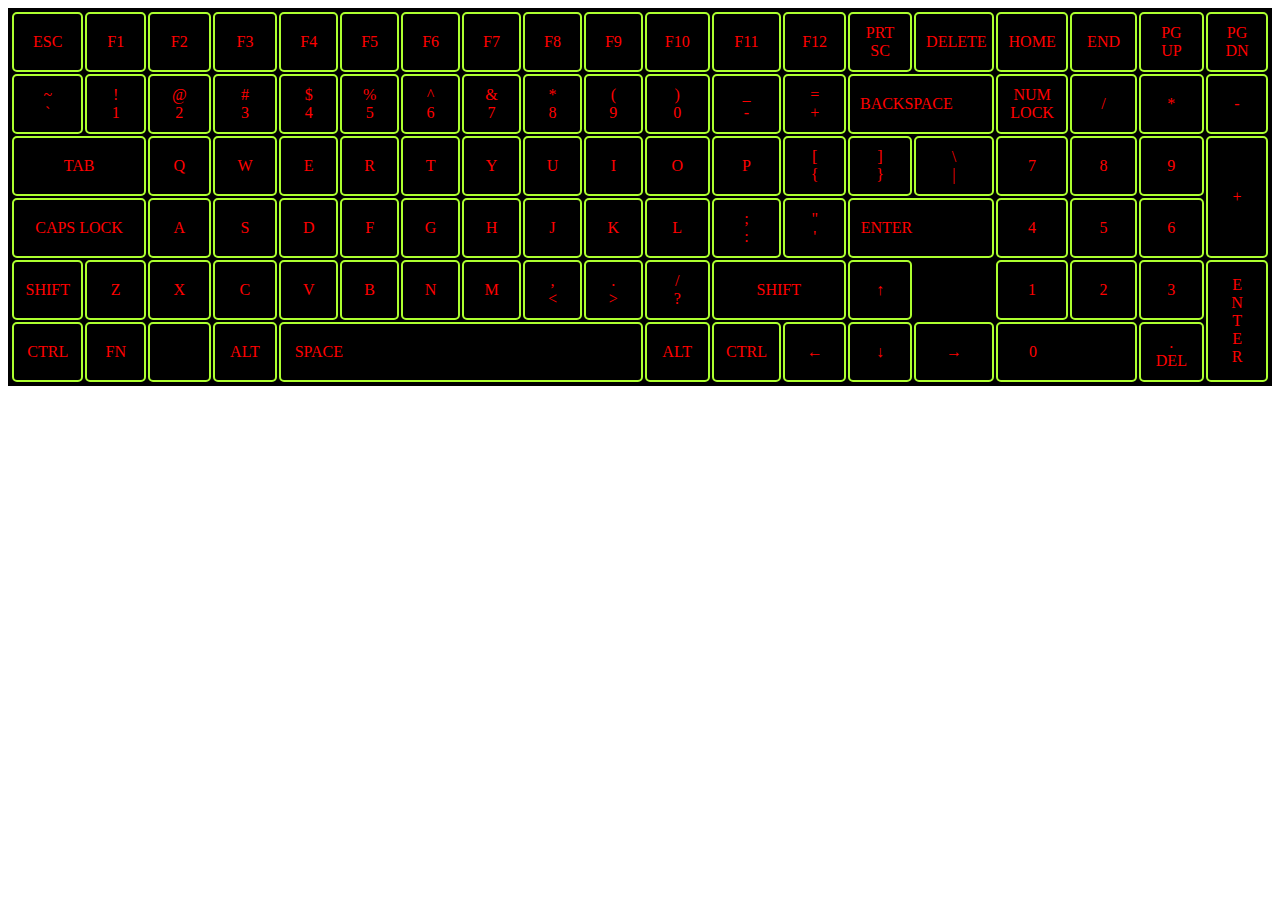
<file: Homework - Keyboard/index.html>
<!DOCTYPE html>
<html lang="en">
<head>
    <meta charset="UTF-8">
    <meta http-equiv="X-UA-Compatible" content="IE=edge">
    <meta name="viewport" content="width=device-width, initial-scale=1.0">
    <link rel="stylesheet" href="style.css">
    <title>Document</title>
</head>
<body>
    <table>
        <tr>
            <td>ESC</td>
            <td>F1</td>
            <td>F2</td>
            <td>F3</td>
            <td>F4</td>
            <td>F5</td>
            <td>F6</td>
            <td>F7</td>
            <td>F8</td>
            <td>F9</td>
            <td>F10</td>
            <td>F11</td>
            <td>F12</td>
            <td>PRT<br>SC</td>
            <td>DELETE</td>
            <td>HOME</td>
            <td>END</td>
            <td>PG<br>UP</td>
            <td>PG<br>DN</td>
        </tr>
        <tr>
            <td>~<br>`</td>
            <td>!<br>1</td>
            <td>@<br>2</td>
            <td>#<br>3</td>
            <td>$<br>4</td>
            <td>%<br>5</td>
            <td>^<br>6</td>
            <td>&<br>7</td>
            <td>*<br>8</td>
            <td>(<br>9</td>
            <td>)<br>0</td>
            <td>_<br>-</td>
            <td>=<br>+</td>
            <td colspan="2" #id="long">BACKSPACE</td>
            <td>NUM<br>LOCK</td>
            <td>/</td>
            <td>*</td>
            <td>-</td>
        </tr>
        <tr>
            <td colspan="2" #id="long">TAB</td>
            <td>Q</td>
            <td>W</td>
            <td>E</td>
            <td>R</td>
            <td>T</td>
            <td>Y</td>
            <td>U</td>
            <td>I</td>
            <td>O</td>
            <td>P</td>
            <td>[<br>{</td>
            <td>]<br>}</td>
            <td>\<br>|</td>
            <td>7</td>
            <td>8</td>
            <td>9</td>
            <td rowspan="2">+</td>
        </tr>
        <tr>
            <td colspan="2" #id="long">CAPS LOCK</td>
            <td>A</td>
            <td>S</td>
            <td>D</td>
            <td>F</td>
            <td>G</td>
            <td>H</td>
            <td>J</td>
            <td>K</td>
            <td>L</td>
            <td>;<br>:</td>
            <td>"<br>'</td>
            <td colspan="2" #id="long">ENTER</td>
            <td>4</td>
            <td>5</td>
            <td>6</td>
        </tr>
        <tr>
            <td>SHIFT</td>
            <td>Z</td>
            <td>X</td>
            <td>C</td>
            <td>V</td>
            <td>B</td>
            <td>N</td>
            <td>M</td>
            <td>,<br><</td>
            <td>.<br>></td>
            <td>/<br>?</td>
            <td colspan="2">SHIFT</td>
            <td>↑</td>
            <td></td>
            <td>1</td>
            <td>2</td>
            <td>3</td>
            <td rowspan="2">E<br>N<br>T<br>E<br>R</td>
        </tr>
        <tr>
            <td>CTRL</td>
            <td>FN</td>
            <td><br></td>
            <td>ALT</td>
            <td colspan="6" #id="long">SPACE</td>
            <td>ALT</td>
            <td>CTRL</td>
            <td>←</td>
            <td>↓</td>
            <td>→</td>
            <td colspan="2">0</td>
            <td>.<br>DEL</td>
        </tr>
    </table>
</body>
</html>
</file>
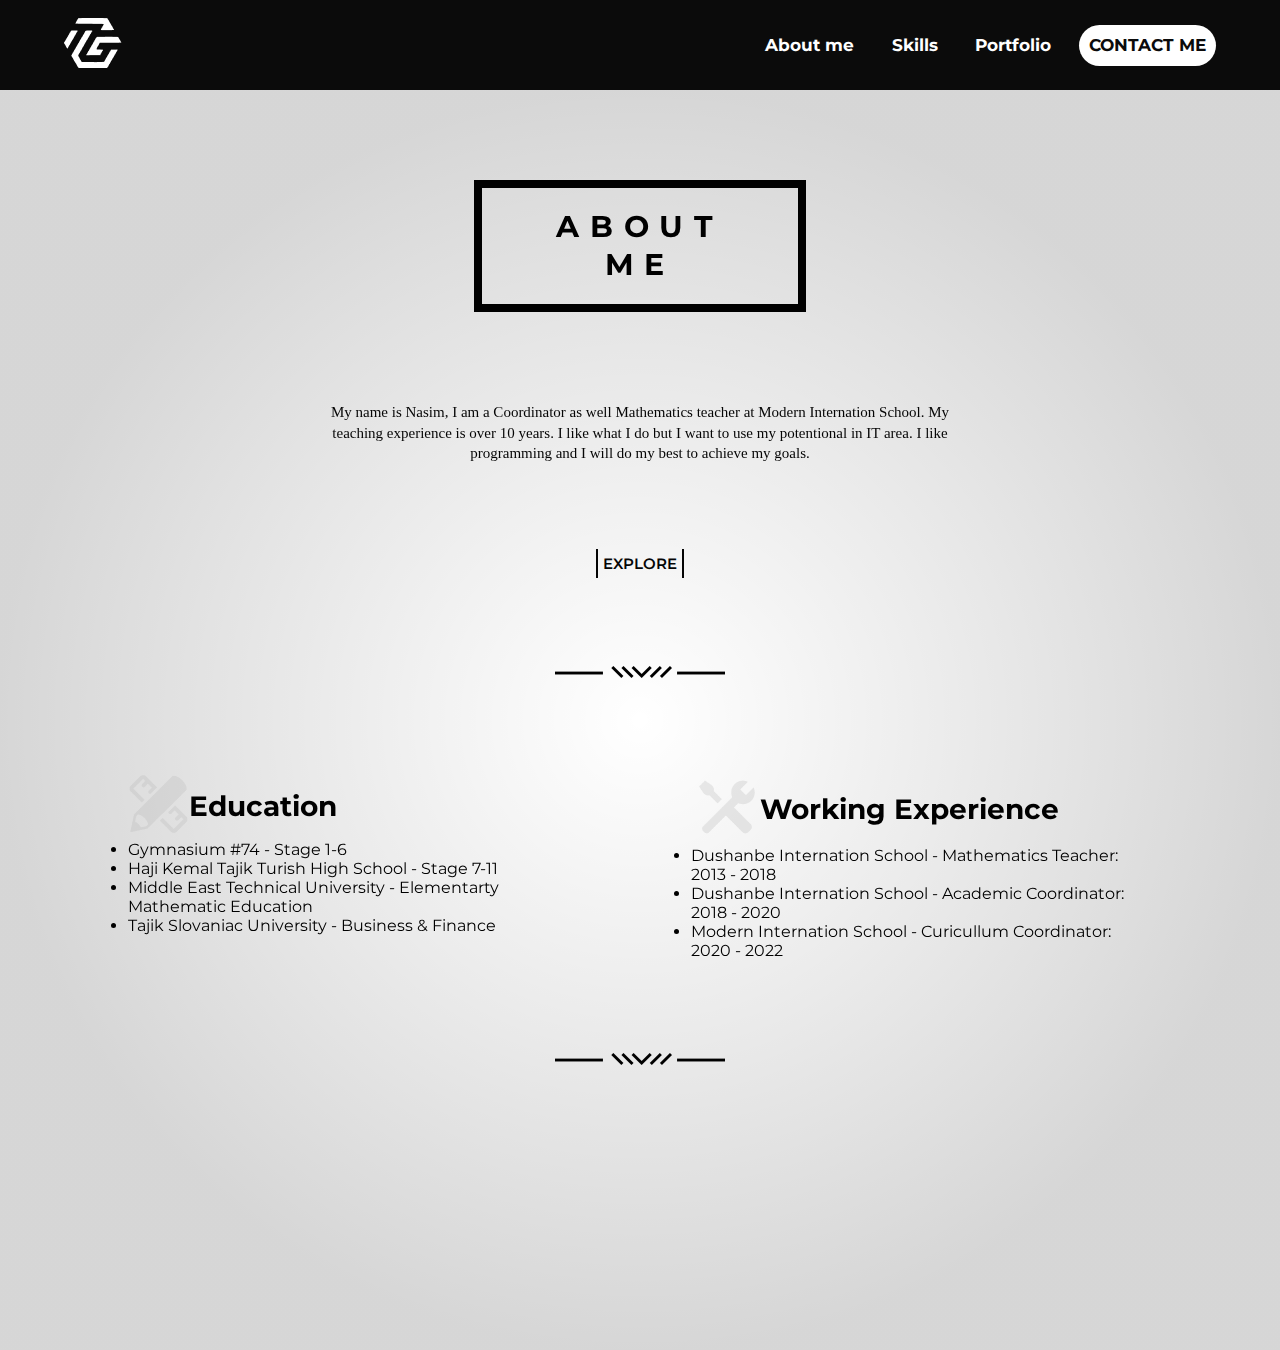
<file: About me.html>
<!DOCTYPE html>
<html lang="en">
  <head>
    <meta charset="UTF-8" />
    <meta http-equiv="X-UA-Compatible" content="IE=edge" />
    <meta name="viewport" content="width=device-width, initial-scale=1.0" />
    <link rel="stylesheet" href="main.css" />
    <link
      href="https://fonts.googleapis.com/css2?family=Montserrat:ital,wght@0,100;0,200;0,300;0,400;0,500;0,600;0,700;0,800;0,900;1,100;1,200;1,300;1,400;1,500;1,600;1,700;1,800;1,900&display=swap"
      rel="stylesheet"
    />
    <link rel="stylesheet" href="all.css">
    <link href="https://unpkg.com/aos@2.3.1/dist/aos.css" rel="stylesheet" />
    <title>About me</title>
  </head>
  <body>
    <div class="Navbar">
      <div class="logo">
        <a href="./main.html"><img src="./images/logo.png" alt="" /></a>
      </div>
      <div class="menu">
        <ul>
          <li><a href="./About me.html">About me</a></li>
          <li><a href="./Skills.html">Skills</a></li>
          <li><a href="./Portfolio.html">Portfolio</a></li>
          <li id="contact"><a href="./Contact.html">CONTACT ME</a></li>
        </ul>
      </div>
    </div>
    <div class="about-me">
      <div class="about-me-header">
        <div data-aos="flip-up" data-aos-duration="1000">
          <h1>ABOUT ME</h1>
          <p>
            My name is Nasim, I am a Coordinator as well Mathematics teacher at Modern Internation School.
            My teaching experience is over 10 years. I like what I do but I want to use my potentional in IT area.
            I like programming and I will do my best to achieve my goals.
          </p>
        </div>
      </div>
      <div class="Explore"><a href="./About me.html">EXPLORE</a></div>
      <div class="seperator"><img src="./images/separatorBlack 1.png" alt="" /></div>
      <div class="experience">
        <div class="experience-sub" data-aos="flip-left"
        data-aos-easing="ease-out-cubic"
        data-aos-duration="2000">
          <div class="experience-sub-top">
            <div class="experience-sub-left">
              <img src="./images/pencils.png" alt="" />
            </div>
            <div class="experience-sub-right"><h3>Education</h3></div>
          </div>
          <div class="experience-sub-text">
            <p>
              <ul>
                <li>Gymnasium #74 - Stage 1-6</li>
                <li>Haji Kemal Tajik Turish High School - Stage 7-11</li>
                <li>Middle East Technical University - Elementarty Mathematic Education</li>
                <li>Tajik Slovaniac University - Business & Finance</li>
              </ul>
            </p>
          </div>
        </div>
        <div class="experience-sub" data-aos="flip-right"
        data-aos-easing="ease-out-cubic"
        data-aos-duration="2000">
          <div class="experience-sub-top">
            <div class="experience-sub-left">
              <img src="./images/tools.png" alt="" />
            </div>
            <div class="experience-sub-right"><h3>Working Experience</h3></div>
          </div>
          <div class="experience-sub-text">
            <p>
              <ul>
                <li>Dushanbe Internation School - Mathematics Teacher: 2013 - 2018 </li>
                <li>Dushanbe Internation School - Academic Coordinator: 2018 - 2020 </li>
                <li>Modern Internation School - Curicullum Coordinator: 2020 - 2022 </li>
              </ul>
            </p>
          </div>
        </div>
      </div>
      <div class="seperator"><img src="./images/separatorBlack 1.png" alt="" /></div>
    </div>
    <script src="https://unpkg.com/aos@2.3.1/dist/aos.js"></script>
    <script>
      AOS.init();
    </script>
  </body>
</html>
</file>
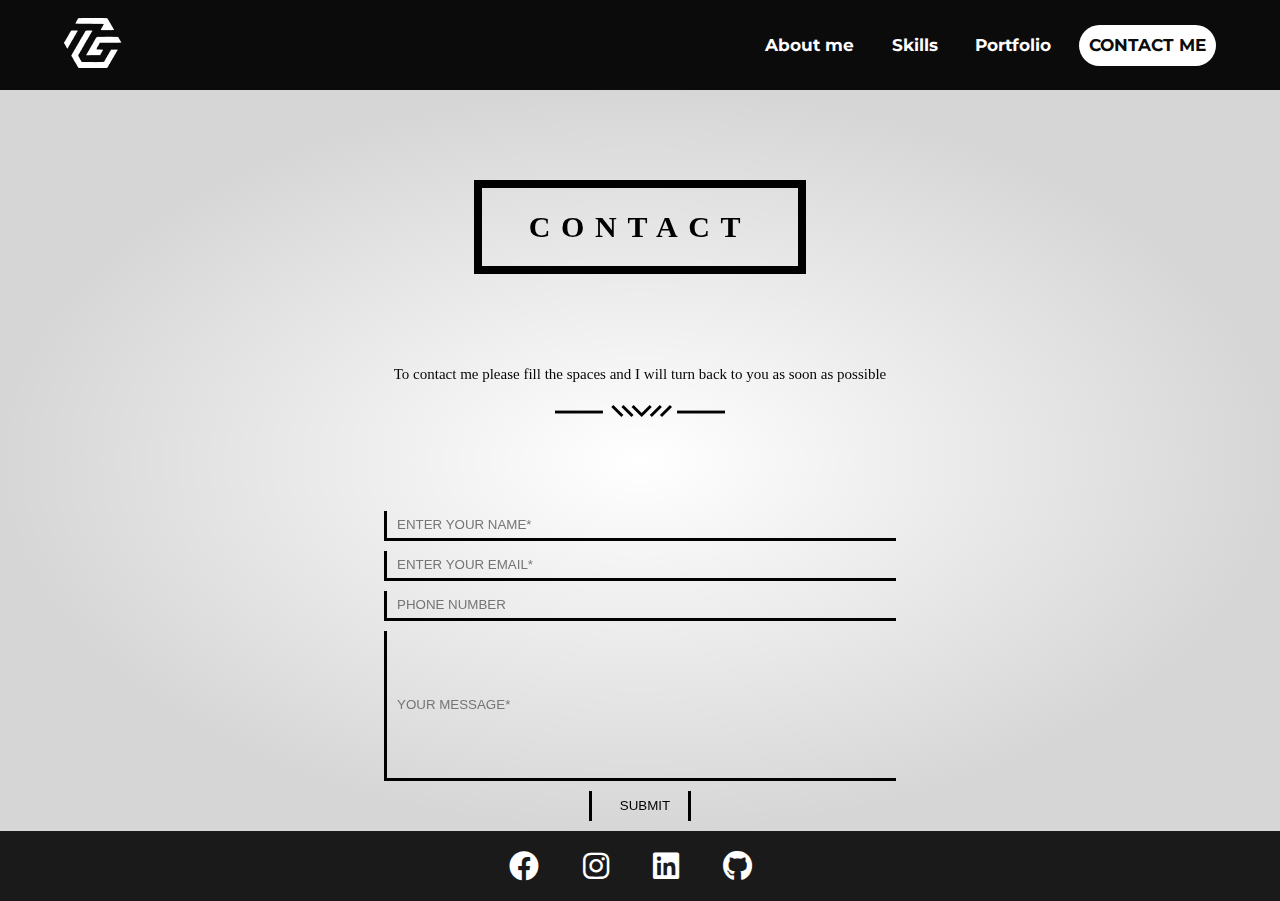
<file: Contact.html>
<!DOCTYPE html>
<html lang="en">
  <head>
    <meta charset="UTF-8" />
    <meta http-equiv="X-UA-Compatible" content="IE=edge" />
    <meta name="viewport" content="width=device-width, initial-scale=1.0" />
    <link rel="stylesheet" href="main.css" />
    <link
      href="https://fonts.googleapis.com/css2?family=Montserrat:ital,wght@0,100;0,200;0,300;0,400;0,500;0,600;0,700;0,800;0,900;1,100;1,200;1,300;1,400;1,500;1,600;1,700;1,800;1,900&display=swap"
      rel="stylesheet"
    />
    <link rel="stylesheet" href="all.css">
    <link href="https://unpkg.com/aos@2.3.1/dist/aos.css" rel="stylesheet" />
    <title>Contact</title>
  </head>
  <body>
    <div class="Navbar">
      <div class="logo">
        <a href="./main.html"><img src="./images/logo.png" alt="" /></a>
      </div>
      <div class="menu">
        <ul>
          <li><a href="./About me.html">About me</a></li>
          <li><a href="./Skills.html">Skills</a></li>
          <li><a href="./Portfolio.html">Portfolio</a></li>
          <li id="contact"><a href="./Contact.html">CONTACT ME</a></li>
        </ul>
      </div>
    </div>
    <div class="contact">
      <div class="contact-title" data-aos="zoom-in-up" data-aos-duration="2000">
        <h1>CONTACT</h1>
          <p>
            To contact me please fill the spaces and I will turn back to you as soon as possible
          </p>
          <div class="seperator"><img src="./images/separatorBlack 1.png" alt="" /></div>
      </div>
      <div class="contact-form" data-aos="fade-up"
      data-aos-duration="2000">
        <form action="">
          <input type="text" name="name" id="name" placeholder="ENTER YOUR NAME*"><br>
          <input type="email" name="email" id="email" placeholder="ENTER YOUR EMAIL*"><br>
          <input type="tel" name="tel" id="tel" placeholder="PHONE NUMBER"><br>
          <input type="text" name="text" id="text" placeholder="YOUR MESSAGE*"><br>
          <input type="submit" value="SUBMIT" id="submit">
        </form>
      </div>
    </div>
    <footer>
      <div class="social-media">
        <a href="https://www.facebook.com/NasimBoboshoev/"><i class="fa-brands fa-facebook"></i></a>
        <a href="https://www.instagram.com/boboshoevnasim/?hl=ru"><i class="fa-brands fa-instagram"></i></a>
        <a href="https://www.linkedin.com/in/nasim-boboshoev-2a5199253/"><i class="fa-brands fa-linkedin"></i></a>
        <a href="https://github.com/MuhammadMumtoz"><i class="fa-brands fa-github"></i></a>
      </div>
    </footer>
    <script src="https://unpkg.com/aos@2.3.1/dist/aos.js"></script>
    <script>
      AOS.init();
    </script>
  </body>
</html>
</file>
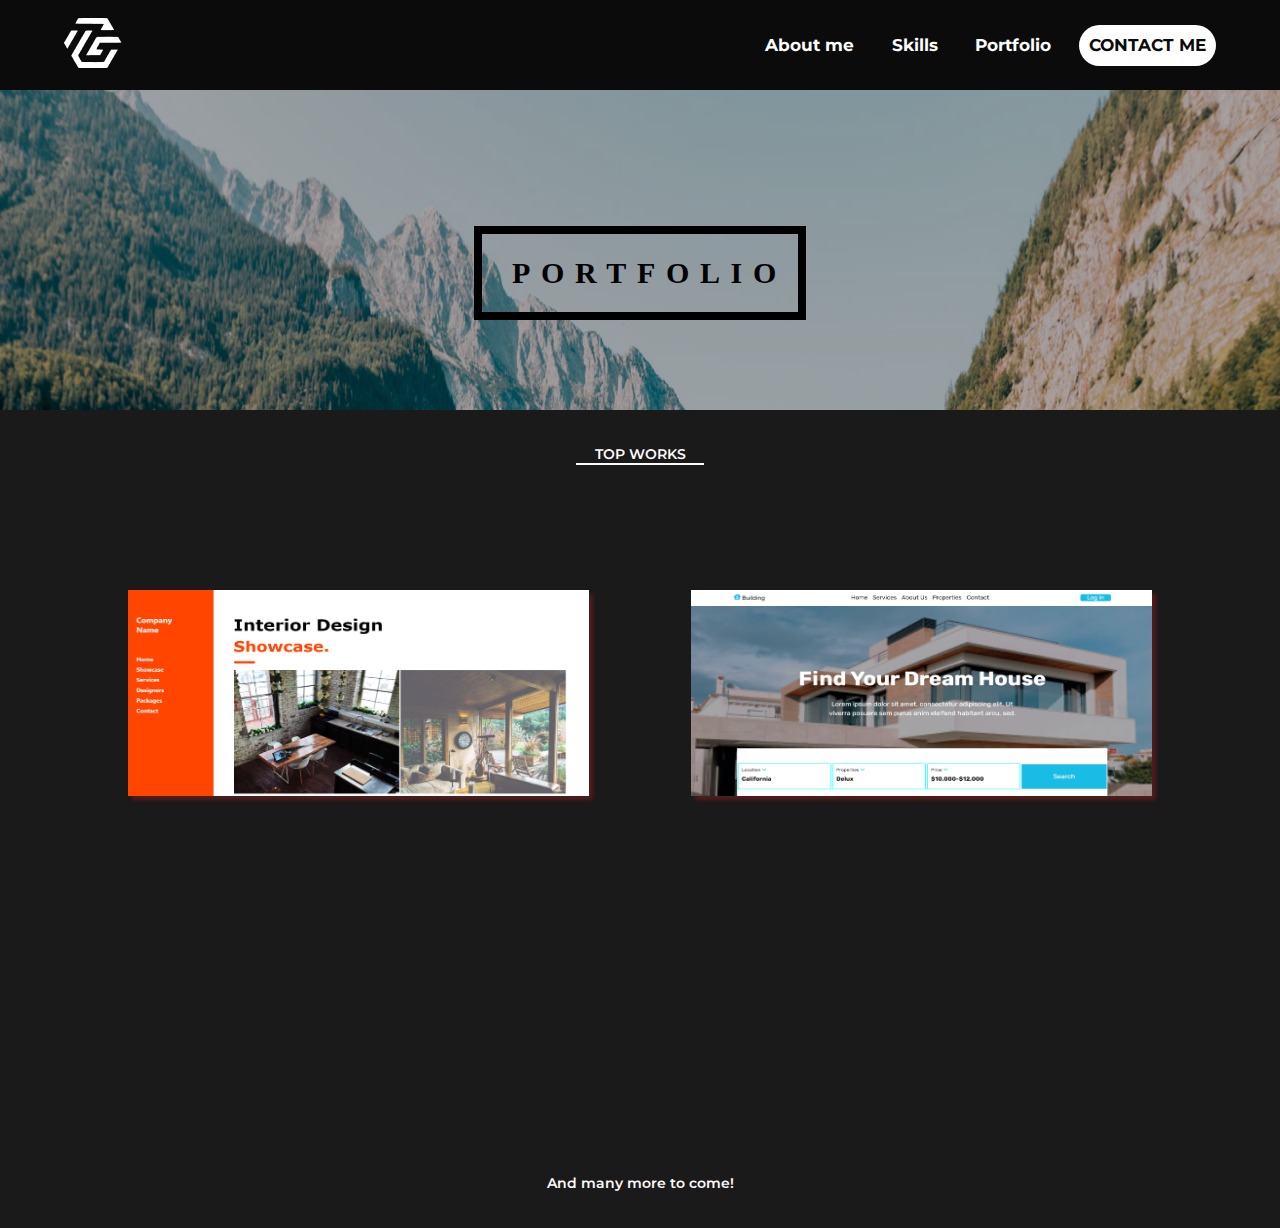
<file: Portfolio.html>
<!DOCTYPE html>
<html lang="en">
  <head>
    <meta charset="UTF-8" />
    <meta http-equiv="X-UA-Compatible" content="IE=edge" />
    <meta name="viewport" content="width=device-width, initial-scale=1.0" />
    <link rel="stylesheet" href="main.css" />
    <link
      href="https://fonts.googleapis.com/css2?family=Montserrat:ital,wght@0,100;0,200;0,300;0,400;0,500;0,600;0,700;0,800;0,900;1,100;1,200;1,300;1,400;1,500;1,600;1,700;1,800;1,900&display=swap"
      rel="stylesheet"
    />
    <link rel="stylesheet" href="all.css">
    <link href="https://unpkg.com/aos@2.3.1/dist/aos.css" rel="stylesheet" />
    <title>Portfolio</title>
  </head>
  <body>
    <div class="Navbar">
      <div class="logo">
        <a href="./main.html"><img src="./images/logo.png" alt="" /></a>
      </div>
      <div class="menu">
        <ul>
          <li><a href="./About me.html">About me</a></li>
          <li><a href="./Skills.html">Skills</a></li>
          <li><a href="./Portfolio.html">Portfolio</a></li>
          <li id="contact"><a href="./Contact.html">CONTACT ME</a></li>
        </ul>
      </div>
    </div>
    <div class="Portfolio">
      <div class="portfolio-title">
        <h1>PORTFOLIO</h1>
      </div>
      <div class="portfolio-body">
        <div class="portfolio-body-top">
          <h1>TOP WORKS</h1>
        </div>
        <div class="portfolio-body-center">
          <div class="portfolio-body-center-img" data-aos="zoom-in-up" data-aos-duration="3000"><a href="./Day 5 - Exam/Project.html"><img src="./images/Portfolio - Project 1.png" alt=""></a></div>
          <div class="portfolio-body-center-img" data-aos="zoom-in-up" data-aos-duration="3000"><a href="./Day 10 - Figma project/Figma.html"><img src="./images/Portfolio - Project 2.png" alt=""></a></div>
          <div class="portfolio-body-center-img" data-aos="zoom-in-up" data-aos-duration="3000"><a href="./Day 14 - Figma Project 2/Project.html"><img src="./images/Portfolio - Project 3.png" alt=""></a></div>
          <div class="portfolio-body-center-img" data-aos="zoom-in-up" data-aos-duration="3000"><a href="./Homework - Keyboard/index.html"><img src="./images/Portfolio - Project 4.png" alt=""></a></div>
        </div>
        <div class="portfolio-body-bottom">
          <h1>And many more to come!</h1>
        </div>
      </div>
    </div>
    <script src="https://unpkg.com/aos@2.3.1/dist/aos.js"></script>
    <script>
      AOS.init();
    </script>
  </body>
</html>
</file>
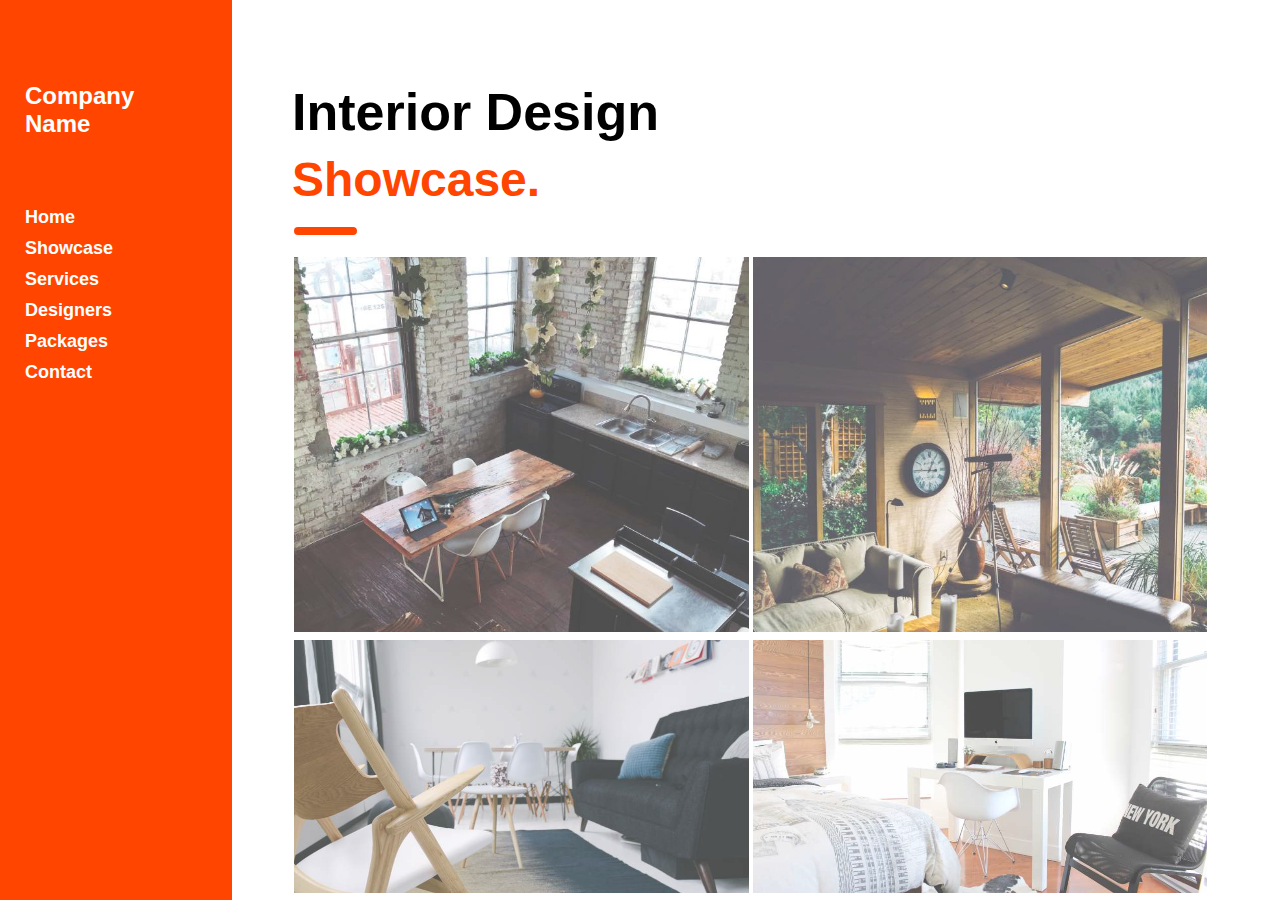
<file: Day 5 - Exam/Project.html>
<!DOCTYPE html>
<html lang="en">
  <head>
    <meta charset="UTF-8" />
    <meta http-equiv="X-UA-Compatible" content="IE=edge" />
    <meta name="viewport" content="width=device-width, initial-scale=1.0" />
    <link rel="stylesheet" href="Project.css" />
    <link href='https://fonts.googleapis.com/css?family=Poppins' rel='Project'>
    <title>Showcase</title>
  </head>
  <body>
    <div class="container">
      <div class="menu">
        <br>
        <h3>
          Company <br />
          Name
        </h3>
        <a
          href="https://www.w3schools.com/w3css/tryw3css_templates_interior_design.htm#"
          >Home</a
        >
        <a
          href="https://www.w3schools.com/w3css/tryw3css_templates_interior_design.htm#"
          >Showcase</a
        >
        <a
          href="https://www.w3schools.com/w3css/tryw3css_templates_interior_design.htm#"
          >Services</a
        >
        <a
          href="https://www.w3schools.com/w3css/tryw3css_templates_interior_design.htm#"
          >Designers</a
        >
        <a
          href="https://www.w3schools.com/w3css/tryw3css_templates_interior_design.htm#"
          >Packages</a
        >
        <a
          href="https://www.w3schools.com/w3css/tryw3css_templates_interior_design.htm#"
          >Contact</a
        >
      </div>
      <div class="main">
        <div class="Title">
          <br>
          <h1>Interior Design</h1>
        <h2>Showcase.</h2>
        <br>
        <table>
          <tr>
            <td #="white"></td>
          </tr>
        </table>
        <br>
        </div>
        <div class="pictures">
          <div class="subdivs">
            <img src="./img/01 - kitchenconcrete.jpg" alt="">
          </div>
          <div class="subdivs">
            <img src="./img/02 - atrium.jpg" alt="">
          </div>
          <div class="subdivs">
            <img src="./img/03 - livingroom.jpg" alt="">
          </div>
          <div class="subdivs">
            <img src="./img/04 - bedroom.jpg" alt="">
          </div>
          <div class="subdivs">
            <img src="./img/05 - diningroom.jpg" alt="">
          </div>
          <div class="subdivs">
            <img src="./img/06 - livingroom2.jpg" alt="">
          </div>
        
      </div>
      <div class="Services">
        <h1>Services.</h1>
        <br>
        <table>
          <tr>
            <td></td>
          </tr>
        </table>
        <br>
        <p>We are a interior design service that focus on what's best for your home and what's best for you!</p> <br>
        <p>Some text about our services - what we do and what we offer. We are lorem ipsum consectetur adipiscing elit, sed do eiusmod tempor incididunt ut labore et dolore magna aliqua. Ut enim ad minim veniam, quis nostrud exercitation ullamco laboris nisi ut aliquip ex ea commodo consequat. Duis aute irure dolor in reprehenderit in voluptate velit esse cillum dolore eu fugiat nulla pariatur. Excepteur sint occaecat cupidatat non proident, sunt in culpa qui officia deserunt mollit anim id est laborum consectetur adipiscing elit, sed do eiusmod tempor incididunt ut labore et dolore magna aliqua. Ut enim ad minim veniam, quis nostrud exercitation ullamco laboris nisi ut aliquip ex ea commodo consequat.</p>
        <br>
      </div>
      
    </div>
    </div>
    </div>
  </body>
</html>
</file>
<file: Homework - Keyboard/style.css>
table {
  border: 2px solid black;
  background-color: black;
  text-align: center;
  font-family: Georgia, "Times New Roman", Times, serif;
}
td {
  border: 2px solid greenyellow;
  border-radius: 5px;
  background-color: black;
  color: red;
  column-width: 50px;
  text-align: center;
  padding: 10px;
}
tr:nth-child(5) td:nth-child(14) {
  border: none;
}
td:hover {
  color: black;
  background-color: red;
}
</file>
<file: main.css>
* {
  margin: 0%;
  padding: 0%;
}

.Navbar {
  display: -webkit-box;
  display: -ms-flexbox;
  display: flex;
  -webkit-box-pack: justify;
      -ms-flex-pack: justify;
          justify-content: space-between;
  -webkit-box-align: center;
      -ms-flex-align: center;
          align-items: center;
  height: 10vh;
  background-color: #0b0b0b;
  -webkit-box-sizing: border-box;
          box-sizing: border-box;
  padding-left: 5%;
  padding-right: 5%;
}

@media (max-width: 480px) {
  .Navbar {
    -webkit-box-orient: vertical;
    -webkit-box-direction: normal;
        -ms-flex-direction: column;
            flex-direction: column;
    height: auto;
    padding-bottom: 3vh;
  }
}

.Navbar .menu {
  width: 40%;
}

.Navbar .menu ul {
  list-style: none;
  display: -webkit-box;
  display: -ms-flexbox;
  display: flex;
  -webkit-box-pack: justify;
      -ms-flex-pack: justify;
          justify-content: space-between;
}

@media (max-width: 480px) {
  .Navbar .menu ul {
    -webkit-box-orient: vertical;
    -webkit-box-direction: normal;
        -ms-flex-direction: column;
            flex-direction: column;
  }
}

.Navbar .menu ul a {
  text-decoration: none;
  font-family: "Montserrat", sans-serif;
  font-style: normal;
  font-weight: 700;
  font-size: 17px;
  line-height: 21px;
  display: -webkit-box;
  display: -ms-flexbox;
  display: flex;
  -webkit-box-align: center;
      -ms-flex-align: center;
          align-items: center;
  text-align: center;
  color: #ffffff;
  padding: 10px 10px;
}

.Navbar .menu ul a:hover {
  background: #ffffff;
  color: #000000;
  border-radius: 50px;
}

.Navbar .menu ul #contact a {
  color: #0b0b0b;
  padding: 10px 10px;
  background: #ffffff;
  border-radius: 50px;
}

.Navbar .menu ul #contact a:hover {
  color: crimson;
}

.main-body {
  display: -ms-grid;
  display: grid;
  height: 75vh;
  -ms-grid-columns: 50% 50%;
      grid-template-columns: 50% 50%;
  -ms-grid-rows: auto;
      grid-template-rows: auto;
}

@media (max-width: 480px) {
  .main-body {
    -ms-grid-columns: 100%;
        grid-template-columns: 100%;
  }
}

.main-body .main-body-left {
  background: #d7d7d7;
  display: -webkit-box;
  display: -ms-flexbox;
  display: flex;
  -webkit-box-pack: center;
      -ms-flex-pack: center;
          justify-content: center;
  -webkit-box-align: center;
      -ms-flex-align: center;
          align-items: center;
}

@media (max-width: 480px) {
  .main-body .main-body-left {
    width: 100%;
    background-image: url(./images/Backgroundmedia.png);
    background-size: 100% 100%;
  }
}

.main-body .main-body-left .main-body-left-sub {
  width: 50%;
  color: #000000;
  font-family: "Raleway";
  font-style: normal;
}

@media (max-width: 480px) {
  .main-body .main-body-left .main-body-left-sub {
    color: white;
  }
}

.main-body .main-body-left .main-body-left-sub h3 {
  font-weight: 700;
  font-size: 30px;
  line-height: 37px;
  margin-bottom: 20px;
}

.main-body .main-body-left .main-body-left-sub h1 {
  font-weight: 700;
  font-size: 40px;
  line-height: 50px;
}

.main-body .main-body-left .main-body-left-sub h4 {
  font-weight: 800;
  font-size: 18px;
  line-height: 24px;
  color: #919191;
}

.main-body .main-body-left .main-body-left-sub .icons i {
  color: #000000;
  margin-top: 50px;
}

@media (max-width: 480px) {
  .main-body .main-body-left .main-body-left-sub .icons i {
    color: #ffffff;
  }
}

.main-body .main-body-left .main-body-left-sub .icons i:hover {
  color: #ffffff;
}

.main-body .main-body-left .main-body-left-sub .icons a {
  margin-right: 10px;
  font-size: 37px;
  padding: 10px 12px;
  background: #c4c4c4;
  -webkit-box-shadow: 0px 4px 4px rgba(0, 0, 0, 0.25);
          box-shadow: 0px 4px 4px rgba(0, 0, 0, 0.25);
}

@media (max-width: 480px) {
  .main-body .main-body-left .main-body-left-sub .icons a {
    background: crimson;
    border-radius: 30%;
  }
}

.main-body .main-body-right {
  background: #000000;
  text-align: center;
  display: -webkit-box;
  display: -ms-flexbox;
  display: flex;
  -webkit-box-align: center;
      -ms-flex-align: center;
          align-items: center;
  -webkit-box-pack: center;
      -ms-flex-pack: center;
          justify-content: center;
}

@media (max-width: 480px) {
  .main-body .main-body-right {
    display: none;
  }
}

.main-body .main-body-right img {
  width: 55%;
  height: auto;
}

.main-bottom {
  height: 25vh;
  background: linear-gradient(90.18deg, #1d1d1d 31.74%, #1d1d1d 90.49%, #1d1d1d 90.49%);
  color: #ffffff;
  -webkit-box-sizing: border-box;
          box-sizing: border-box;
  padding-left: 5%;
  display: -webkit-box;
  display: -ms-flexbox;
  display: flex;
  position: relative;
  overflow: hidden;
  display: flex;
  -webkit-box-align: center;
      -ms-flex-align: center;
          align-items: center;
}

@media (max-width: 480px) {
  .main-bottom {
    height: 100vh;
  }
}

.main-bottom .main-bottom-text {
  width: 75%;
}

@media (max-width: 480px) {
  .main-bottom .main-bottom-text {
    width: 90%;
    height: 60vh;
  }
}

.main-bottom .main-bottom-text h3 {
  font-family: "Montserrat";
  font-style: normal;
  font-weight: 700;
  font-size: 20px;
  line-height: 24px;
  letter-spacing: 0.18538em;
}

@media (max-width: 480px) {
  .main-bottom .main-bottom-text h3 {
    font-size: 32px;
    line-height: 38px;
    text-align: center;
    margin-bottom: 5vh;
  }
}

.main-bottom .main-bottom-text p {
  font-family: "Open Sans";
  font-style: normal;
  font-weight: 400;
  font-size: 15px;
  line-height: 138.68%;
  text-align: justify;
  margin-bottom: 10px;
}

@media (max-width: 480px) {
  .main-bottom .main-bottom-text p {
    font-size: 18px;
    line-height: 22px;
    margin-bottom: 10vh;
  }
}

.main-bottom .main-bottom-text a {
  text-decoration: none;
  font-family: "Montserrat";
  font-style: normal;
  font-weight: 600;
  font-size: 15px;
  line-height: 18px;
  text-align: center;
  color: #ffffff;
  border-left: 2px solid white;
  border-right: 2px solid white;
  padding: 5px;
}

@media (max-width: 480px) {
  .main-bottom .main-bottom-text a {
    text-align: right;
    margin-left: 38%;
  }
}

.main-bottom .main-bottom-text a:hover {
  color: salmon;
  font-weight: 900;
}

.main-bottom .main-bottom-logo {
  -webkit-transform: rotate(5.89deg);
          transform: rotate(5.89deg);
  width: 25%;
  height: 25vh;
  position: absolute;
  right: -5%;
  top: -20%;
}

.main-bottom .main-bottom-logo img {
  width: 100%;
  height: auto;
  opacity: 0.5;
}

@media (max-width: 480px) {
  .main-bottom .main-bottom-logo {
    display: none;
  }
}

.about-me {
  background: radial-gradient(50% 50% at 50% 50%, rgba(26, 21, 21, 0) 0%, rgba(1, 1, 1, 0.16) 100%), #ffffff;
  height: 140vh;
  color: #000000;
  font-family: "Montserrat";
  font-style: normal;
}

.about-me .about-me-header {
  -webkit-box-sizing: border-box;
          box-sizing: border-box;
  padding-top: 10vh;
  margin-bottom: 10vh;
}

.about-me .about-me-header h1 {
  width: 20%;
  margin: auto;
  font-weight: 700;
  font-size: 30px;
  line-height: 38px;
  text-align: center;
  letter-spacing: 0.35538em;
  border: 8px solid #000000;
  padding: 20px 30px;
  margin-bottom: 10vh;
}

@media (max-width: 480px) {
  .about-me .about-me-header h1 {
    width: 60%;
  }
}

.about-me .about-me-header p {
  width: 50%;
  margin: auto;
  font-family: "Open Sans";
  font-style: normal;
  font-weight: 400;
  font-size: 15px;
  line-height: 138.68%;
  text-align: center;
  color: #050505;
}

@media (max-width: 480px) {
  .about-me .about-me-header p {
    width: 90%;
    text-align: justify;
  }
}

.about-me .Explore {
  text-align: center;
  margin-bottom: 10vh;
}

.about-me .Explore a {
  text-decoration: none;
  font-family: "Montserrat";
  font-style: normal;
  font-weight: 600;
  font-size: 15px;
  line-height: 18px;
  color: #050505;
  border-left: 2px solid #050505;
  border-right: 2px solid #050505;
  padding: 5px;
}

.about-me .Explore a:hover {
  color: salmon;
  font-weight: 900;
}

.about-me .seperator {
  text-align: center;
  margin-bottom: 10vh;
}

.about-me .experience {
  width: 80%;
  margin: auto;
  -webkit-box-pack: justify;
      -ms-flex-pack: justify;
          justify-content: space-between;
  display: -ms-grid;
  display: grid;
  -ms-grid-columns: 45% 45%;
      grid-template-columns: 45% 45%;
  -ms-grid-rows: auto;
      grid-template-rows: auto;
  padding-bottom: 10vh;
}

@media (max-width: 480px) {
  .about-me .experience {
    display: unset;
  }
}

.about-me .experience .experience-sub-top {
  display: -webkit-box;
  display: -ms-flexbox;
  display: flex;
}

.about-me .experience .experience-sub-top .experience-sub-right {
  display: -webkit-box;
  display: -ms-flexbox;
  display: flex;
  -webkit-box-align: center;
      -ms-flex-align: center;
          align-items: center;
  font-size: 24px;
}

@media (max-width: 480px) {
  .about-me .experience .experience-sub-text {
    width: 80%;
    margin: auto;
  }
}

@media (max-width: 480px) {
  .seperator2 {
    margin-top: 4%;
  }
}

.skills {
  background: radial-gradient(50% 50% at 50% 50%, rgba(26, 21, 21, 0) 0%, rgba(1, 1, 1, 0.16) 100%), #ffffff;
  color: #000000;
  font-family: "Montserrat";
  font-style: normal;
}

@media (max-width: 480px) {
  .skills {
    padding-top: 20vh;
  }
}

.skills .skills-header {
  -webkit-box-sizing: border-box;
          box-sizing: border-box;
  padding-top: 10vh;
  margin-bottom: 10vh;
}

.skills .skills-header h1 {
  width: 20%;
  margin: auto;
  font-weight: 700;
  font-size: 30px;
  line-height: 38px;
  text-align: center;
  letter-spacing: 0.35538em;
  border: 8px solid #000000;
  padding: 20px 30px;
  margin-bottom: 10vh;
}

@media (max-width: 480px) {
  .skills .skills-header h1 {
    width: 60%;
  }
}

.skills .skills-body {
  width: 80%;
  margin: auto;
  font-family: "Montserrat";
  font-style: normal;
  color: #000000;
}

.skills .skills-body h2 {
  font-weight: 700;
  font-size: 30px;
  line-height: 37px;
  letter-spacing: 0.18538em;
  margin-bottom: 10vh;
}

@media (max-width: 480px) {
  .skills .skills-body h2 {
    margin-top: 10vh;
  }
}

.skills .skills-body .skills-app {
  display: -ms-grid;
  display: grid;
  -ms-grid-columns: 25% 25% 25% 25%;
      grid-template-columns: 25% 25% 25% 25%;
  -ms-grid-rows: auto;
      grid-template-rows: auto;
  -webkit-box-align: center;
      -ms-flex-align: center;
          align-items: center;
  -webkit-box-pack: justify;
      -ms-flex-pack: justify;
          justify-content: space-between;
  padding-bottom: 10vh;
  text-align: center;
}

@media (max-width: 480px) {
  .skills .skills-body .skills-app {
    display: unset;
    height: auto;
  }
}

@media (max-width: 480px) {
  .skills .skills-body .skills-app .apps {
    display: unset;
  }
}

@media (max-width: 480px) {
  .skills .skills-body .skills-app .emptyapp {
    display: none;
  }
}

.skills .skills-body .skills-app h3 {
  font-weight: 400;
  font-size: 24px;
  line-height: 29px;
  letter-spacing: 0.13538em;
  color: #000000;
  margin-top: 2vh;
}

.skills .skills-body .skills-app .language-logo img {
  height: 90px;
  width: 90px;
  border-radius: 50%;
}

.Portfolio .portfolio-title {
  height: 320px;
  background-image: url(./images/Portfolio-background.png);
  background-size: 100% 100%;
  display: -webkit-box;
  display: -ms-flexbox;
  display: flex;
  -ms-flex-line-pack: center;
      align-content: center;
  -webkit-box-pack: center;
      -ms-flex-pack: center;
          justify-content: center;
}

.Portfolio .portfolio-title h1 {
  width: 20%;
  margin: auto;
  font-weight: 700;
  font-size: 30px;
  line-height: 38px;
  text-align: center;
  letter-spacing: 0.35538em;
  border: 8px solid #000000;
  padding: 20px 30px;
  margin-bottom: 10vh;
}

@media (max-width: 480px) {
  .Portfolio .portfolio-title h1 {
    width: 60%;
    color: white;
  }
}

.Portfolio .portfolio-body {
  background: #1a1a1a;
}

.Portfolio .portfolio-body .portfolio-body-top, .Portfolio .portfolio-body .portfolio-body-bottom {
  background: #1a1a1a;
  height: 10vh;
  display: -webkit-box;
  display: -ms-flexbox;
  display: flex;
  -webkit-box-pack: center;
      -ms-flex-pack: center;
          justify-content: center;
}

.Portfolio .portfolio-body .portfolio-body-top h1, .Portfolio .portfolio-body .portfolio-body-bottom h1 {
  width: 10%;
  margin: auto;
  color: #fffbfb;
  font-family: "Montserrat";
  font-weight: 600;
  font-size: 14px;
  line-height: 17px;
  padding-bottom: 5px 10px;
  border-bottom: 2px solid #fffbfb;
  text-align: center;
}

@media (max-width: 480px) {
  .Portfolio .portfolio-body .portfolio-body-top h1, .Portfolio .portfolio-body .portfolio-body-bottom h1 {
    width: 30%;
  }
}

.Portfolio .portfolio-body .portfolio-body-center {
  width: 80%;
  margin: auto;
  display: -ms-grid;
  display: grid;
  -ms-grid-columns: 45% 45%;
      grid-template-columns: 45% 45%;
  -ms-grid-rows: 45% 45%;
      grid-template-rows: 45% 45%;
  -webkit-box-pack: justify;
      -ms-flex-pack: justify;
          justify-content: space-between;
  -ms-flex-line-pack: justify;
      align-content: space-between;
  padding-top: 10vh;
  padding-bottom: 10vh;
}

@media (max-width: 480px) {
  .Portfolio .portfolio-body .portfolio-body-center {
    display: unset;
  }
}

.Portfolio .portfolio-body .portfolio-body-center .portfolio-body-center-img {
  -webkit-box-shadow: 4px 4px 4px rgba(250, 33, 33, 0.25);
          box-shadow: 4px 4px 4px rgba(250, 33, 33, 0.25);
}

@media (max-width: 480px) {
  .Portfolio .portfolio-body .portfolio-body-center .portfolio-body-center-img {
    width: 90%;
    margin: auto;
    margin-bottom: 5vh;
    border: 5px solid white;
  }
}

.Portfolio .portfolio-body .portfolio-body-center img {
  width: 100%;
  height: 100%;
}

.Portfolio .portfolio-body .portfolio-body-bottom h1 {
  width: 20%;
  border: none;
}

@media (max-width: 480px) {
  .Portfolio .portfolio-body .portfolio-body-bottom h1 {
    width: 40%;
  }
}

.contact {
  background: radial-gradient(50% 50% at 50% 50%, rgba(26, 21, 21, 0) 0%, rgba(0, 0, 0, 0.16) 100%), #ffffff;
}

.contact .contact-title {
  -webkit-box-sizing: border-box;
          box-sizing: border-box;
  padding-top: 10vh;
  margin-bottom: 10vh;
}

.contact .contact-title h1 {
  width: 20%;
  margin: auto;
  font-weight: 700;
  font-size: 30px;
  line-height: 38px;
  text-align: center;
  letter-spacing: 0.35538em;
  border: 8px solid #000000;
  padding: 20px 30px;
  margin-bottom: 10vh;
}

@media (max-width: 480px) {
  .contact .contact-title h1 {
    width: 60%;
  }
}

.contact .contact-title p {
  width: 50%;
  margin: auto;
  font-family: "Open Sans";
  font-style: normal;
  font-weight: 400;
  font-size: 15px;
  line-height: 138.68%;
  text-align: center;
  color: #050505;
  margin-bottom: 2vh;
}

@media (max-width: 480px) {
  .contact .contact-title p {
    width: 80%;
  }
}

.contact .contact-title .seperator {
  text-align: center;
}

.contact .contact-form, .contact .contact-form #text {
  width: 40%;
  margin: auto;
}

@media (max-width: 480px) {
  .contact .contact-form, .contact .contact-form #text {
    width: 80%;
  }
}

.contact .contact-form input, .contact .contact-form #text input {
  width: 100%;
  height: 30px;
  border: none;
  padding: none;
  background: inherit;
  border-left: 3px solid black;
  border-bottom: 3px solid black;
  -webkit-box-sizing: border-box;
          box-sizing: border-box;
  padding-left: 10px;
  margin-bottom: 10px;
}

.contact .contact-form #text {
  height: 150px;
  width: 100%;
  margin-bottom: 10px;
}

.contact .contact-form #submit {
  width: 20%;
  border-bottom: none;
  margin-left: 40%;
  border-right: 3px solid black;
}

@media (max-width: 480px) {
  .contact .contact-form #submit {
    width: 30%;
    margin-left: 35%;
  }
}

.contact .contact-form #submit:hover {
  color: blue;
}

footer {
  height: 70px;
  background: #1a1a1a;
  display: -webkit-box;
  display: -ms-flexbox;
  display: flex;
  -webkit-box-pack: center;
      -ms-flex-pack: center;
          justify-content: center;
  -webkit-box-align: center;
      -ms-flex-align: center;
          align-items: center;
}

footer i {
  color: white;
  margin-right: 20px;
  font-size: 30px;
  padding: 10px;
}

footer i:hover {
  color: crimson;
  background-color: white;
  border-radius: 30px;
}
/*# sourceMappingURL=main.css.map */
</file>
<file: Day 5 - Exam/Project.css>
*{
    margin: 0%;
    
}
.container{
    margin: auto;
    display: flex;
}

.menu{
    width: 20%;
    height: 100vh;
    background-color: orangered;
    overflow: auto;
}
.menu h3{
    text-align: start;
    font-family: 'Segoe UI', Tahoma, Geneva, Verdana, sans-serif;
    color: white;
    font-size: 24px;
    padding: 64px 0px 64px 25px;
}
a{
    text-decoration: none;
    display: block;
    margin-left: 10px;
    margin-right: 10px;
    font-family: 'Segoe UI', Tahoma, Geneva, Verdana, sans-serif;
    font-size: 18px;
    color: white;
    padding-bottom: 5px;
    padding-top: 5px;
    padding-left: 15px;
    font-weight: bold;
}
a:hover{
    
    background-color: white;
    color: black;
}
.main{
    width: 80%;
    height: 100vh;
    overflow: auto;
    padding-left: 60px;
    padding-right: 60px;
}
.main h1{
    padding-top: 64px;
    font-family: Verdana, Geneva, Tahoma, sans-serif;
    font-weight: bolder;
    font-size: 52px;
}
.main h2{
    padding-top: 10px;
    color: orangered;
    font-family: Verdana, Geneva, Tahoma, sans-serif;
    font-size: 48px;
    font-weight: bold;
}    
#white{
    border: 3px solid orangered;
    border-radius: 5px;
    background-color: white;
}
td {
    width: 55px;
}
img{
    width: 100%;
    opacity: 70%;
}
img:hover{
    opacity: 100%;
}
.pictures{
    display: flex;
    flex-wrap: wrap;
}
.subdivs{
    width: 49%;
    padding: 2px;
}
.Services h1{
    font-size: 48px;
    color: orangered;
    font-family: Verdana, Geneva, Tahoma, sans-serif;
    font-weight: bold;
}
.Services tr,td{
    border: 3px solid orangered;
    border-radius: 5px;
    background-color: orangered;
}
p{
    font-size: 16px;
    font-family: Verdana, Geneva, Tahoma, sans-serif;
}
</file>
